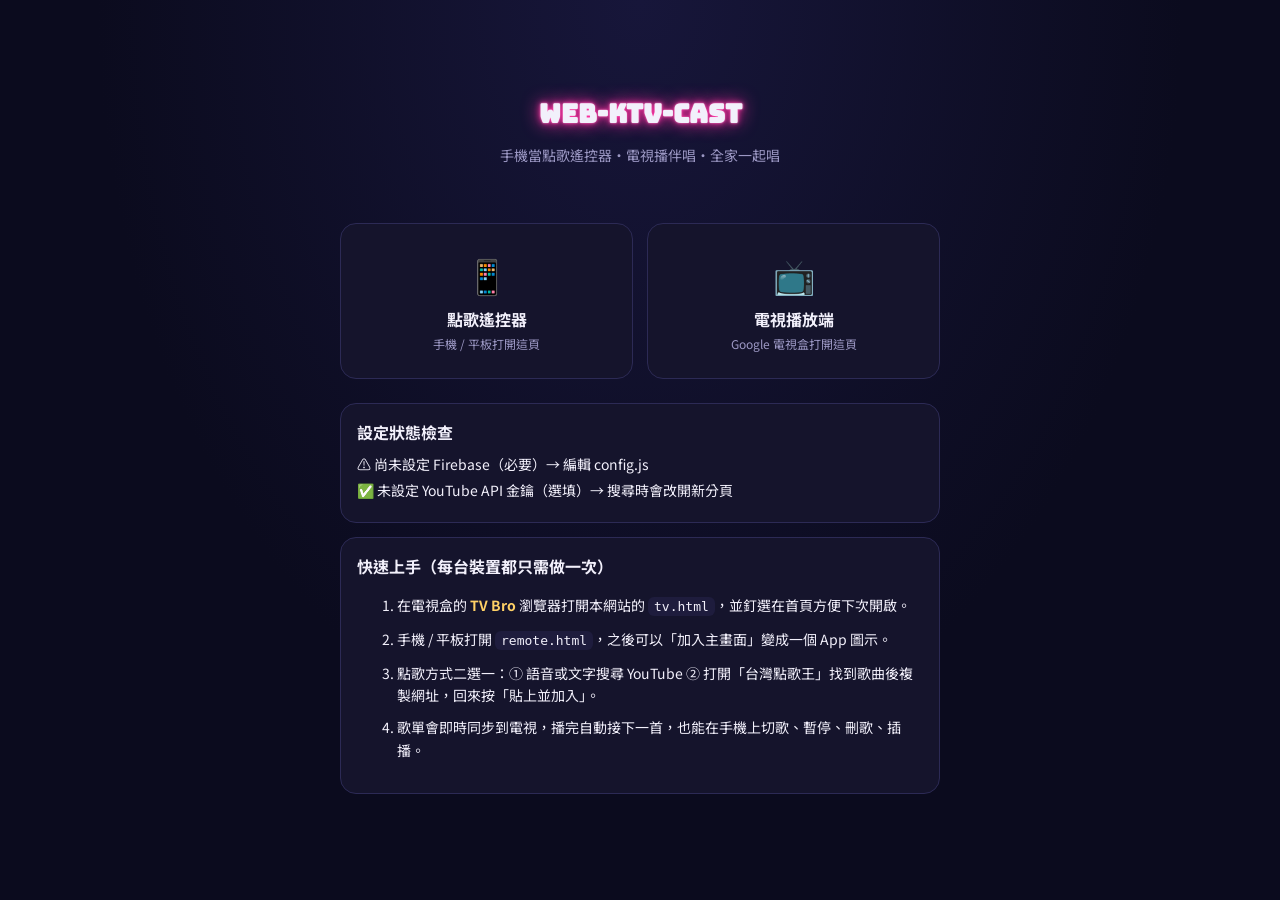
<file: index.html>
<!DOCTYPE html>
<html lang="zh-Hant">
<head>
<meta charset="UTF-8" />
<meta name="viewport" content="width=device-width, initial-scale=1.0" />
<title>Web-KTV-Cast｜家庭點歌系統</title>
<link rel="stylesheet" href="style.css" />
<style>
  .wrap{ max-width: 640px; margin: 0 auto; padding: 32px 20px 60px; }
  .hero{ text-align:center; padding: 28px 0 20px; }
  .hero h1{ font-size: 26px; margin: 12px 0 6px; }
  .hero p{ color: var(--text-dim); font-size: 14px; }
  .nav-cards{ display:grid; grid-template-columns: 1fr 1fr; gap: 14px; margin: 24px 0; }
  .nav-card{ text-decoration:none; color:var(--text); text-align:center; padding: 26px 10px; }
  .nav-card .big{ font-size: 34px; display:block; margin-bottom:8px; }
  .nav-card h3{ margin: 4px 0; font-size:16px; }
  .nav-card p{ margin:0; font-size:12px; color:var(--text-dim); }
  .steps li{ margin-bottom: 10px; line-height:1.6; font-size:14px; }
  .steps b{ color: var(--gold); }
  .warn{ border-color: var(--magenta); }
  code{ background:var(--bg-card-2); padding:2px 6px; border-radius:6px; font-size:13px; }
</style>
</head>
<body>
<div class="wrap">
  <div class="hero">
    <div class="eq"><span></span><span></span><span></span><span></span></div>
    <h1 class="neon-title">Web-KTV-Cast</h1>
    <p>手機當點歌遙控器・電視播伴唱・全家一起唱</p>
  </div>

  <div class="nav-cards">
    <a class="card nav-card" href="remote.html">
      <span class="big">📱</span>
      <h3>點歌遙控器</h3>
      <p>手機 / 平板打開這頁</p>
    </a>
    <a class="card nav-card" href="tv.html">
      <span class="big">📺</span>
      <h3>電視播放端</h3>
      <p>Google 電視盒打開這頁</p>
    </a>
  </div>

  <div class="card" id="status-card" style="margin-bottom:14px;">
    <b>設定狀態檢查</b>
    <div id="status-list" style="margin-top:10px; font-size:14px;"></div>
  </div>

  <div class="card">
    <b>快速上手（每台裝置都只需做一次）</b>
    <ol class="steps">
      <li>在電視盒的 <b>TV Bro</b> 瀏覽器打開本網站的 <code>tv.html</code>，並釘選在首頁方便下次開啟。</li>
      <li>手機 / 平板打開 <code>remote.html</code>，之後可以「加入主畫面」變成一個 App 圖示。</li>
      <li>點歌方式二選一：① 語音或文字搜尋 YouTube ② 打開「台灣點歌王」找到歌曲後複製網址，回來按「貼上並加入」。</li>
      <li>歌單會即時同步到電視，播完自動接下一首，也能在手機上切歌、暫停、刪歌、插播。</li>
    </ol>
  </div>
</div>

<script>
(async function(){
  const list = document.getElementById('status-list');
  const cfg = window.WKTV_CONFIG || {};
  const fb = cfg.FIREBASE_CONFIG || {};
  const items = [];

  const fbOk = fb.apiKey && fb.apiKey !== "REPLACE_ME" && fb.databaseURL;
  items.push({
    ok: fbOk,
    label: fbOk ? "Firebase 已設定，可跨裝置同步" : "尚未設定 Firebase（必要）→ 編輯 config.js"
  });

  const ytOk = !!cfg.YOUTUBE_API_KEY;
  items.push({
    ok: true,
    label: ytOk ? "已啟用 YouTube 搜尋（可直接搜尋加歌）" : "未設定 YouTube API 金鑰（選填）→ 搜尋時會改開新分頁"
  });

  list.innerHTML = items.map(i =>
    `<div style="margin-bottom:6px;">${i.ok ? '✅' : '⚠️'} ${i.label}</div>`
  ).join('');
})();
</script>
</body>
</html>
</file>
<file: style.css>
@import url('https://fonts.googleapis.com/css2?family=Bungee&family=Noto+Sans+TC:wght@400;500;700;900&display=swap');

:root{
  --bg: #0b0b1e;
  --bg-card: #15142c;
  --bg-card-2: #1e1c3d;
  --magenta: #ff2fa0;
  --cyan: #22e5ff;
  --gold: #ffd166;
  --text: #f2f0fb;
  --text-dim: #9c98c4;
  --line: #2c2a55;
  --radius: 16px;
}

*{ box-sizing: border-box; }

html,body{
  margin:0; padding:0;
  background: radial-gradient(ellipse at top, #17163a 0%, var(--bg) 60%);
  color: var(--text);
  font-family: 'Noto Sans TC', sans-serif;
  min-height:100vh;
  -webkit-tap-highlight-color: transparent;
}

.display{
  font-family: 'Bungee', 'Noto Sans TC', sans-serif;
  letter-spacing: 0.5px;
}

a{ color: var(--cyan); }

.neon-title{
  font-family: 'Bungee', sans-serif;
  color: var(--text);
  text-shadow:
    0 0 6px var(--magenta),
    0 0 18px var(--magenta),
    0 0 2px #fff;
}

.eq{
  display:inline-flex;
  align-items:flex-end;
  gap:3px;
  height:16px;
  vertical-align:middle;
}
.eq span{
  width:3px;
  background: var(--cyan);
  border-radius: 2px;
  animation: eq 0.9s ease-in-out infinite;
}
.eq span:nth-child(1){ animation-delay: 0s; }
.eq span:nth-child(2){ animation-delay: 0.2s; }
.eq span:nth-child(3){ animation-delay: 0.4s; }
.eq span:nth-child(4){ animation-delay: 0.1s; }
@keyframes eq{
  0%,100%{ height: 4px; }
  50%{ height: 16px; }
}

.card{
  background: var(--bg-card);
  border: 1px solid var(--line);
  border-radius: var(--radius);
  padding: 16px;
}

.btn{
  display:inline-flex; align-items:center; justify-content:center; gap:8px;
  border:none; border-radius: 999px;
  padding: 12px 20px;
  font-family:'Noto Sans TC', sans-serif;
  font-weight:700;
  font-size: 15px;
  cursor:pointer;
  color: var(--bg);
  background: linear-gradient(135deg, var(--cyan), #6ee7ff);
  box-shadow: 0 4px 16px rgba(34,229,255,0.25);
  transition: transform 0.12s ease, box-shadow 0.12s ease;
}
.btn:active{ transform: scale(0.96); }
.btn.magenta{ background: linear-gradient(135deg, var(--magenta), #ff7ac2); box-shadow: 0 4px 16px rgba(255,47,160,0.3); }
.btn.ghost{ background: transparent; color: var(--text); border: 1px solid var(--line); box-shadow:none; }
.btn.gold{ background: linear-gradient(135deg, var(--gold), #ffe29a); box-shadow: 0 4px 16px rgba(255,209,102,0.25); }
.btn:disabled{ opacity:0.35; cursor:not-allowed; }
.btn.icon{ width:52px; height:52px; padding:0; border-radius:50%; font-size:20px; }

input[type=text], textarea{
  width:100%;
  background: var(--bg-card-2);
  border: 1px solid var(--line);
  border-radius: 12px;
  padding: 12px 14px;
  color: var(--text);
  font-size: 15px;
  font-family: inherit;
}
input[type=text]:focus, textarea:focus{
  outline: 2px solid var(--cyan);
  outline-offset: 1px;
}

.tag{
  display:inline-block;
  font-size: 11px;
  font-weight:700;
  padding: 3px 9px;
  border-radius: 999px;
  color: var(--bg);
}
.tag.yt{ background: #ff5c5c; }
.tag.ext{ background: var(--gold); }

.queue-item{
  display:flex; align-items:center; gap:12px;
  padding: 10px;
  border-radius: 12px;
  border: 1px solid var(--line);
  background: var(--bg-card-2);
  margin-bottom: 8px;
}
.queue-item.now{
  border-color: var(--magenta);
  box-shadow: 0 0 0 1px var(--magenta), 0 0 16px rgba(255,47,160,0.25);
}
.queue-item.played{
  opacity: 0.55;
}
.queue-item.played .title{ color: var(--text-dim); }
.queue-item .thumb{
  width:56px; height:40px; border-radius:8px; object-fit:cover;
  background: #000; flex-shrink:0;
}
.queue-item .meta{ flex:1; min-width:0; }
.queue-item .meta .title{ font-weight:700; font-size:14px; white-space:nowrap; overflow:hidden; text-overflow:ellipsis; }
.queue-item .meta .artist{ font-size:12px; color: var(--text-dim); white-space:nowrap; overflow:hidden; text-overflow:ellipsis; }
.queue-item .actions{ display:flex; gap:6px; flex-shrink:0; }
.queue-item .actions button{
  border:none; background: var(--bg-card); color: var(--text-dim);
  width:30px; height:30px; border-radius:8px; cursor:pointer; font-size:14px;
}
.queue-item .actions button:hover{ color: var(--text); }

.tabbar{
  display:flex; gap:8px;
  background: var(--bg-card);
  border-radius: 999px;
  padding: 4px;
  border: 1px solid var(--line);
}
.tabbar button{
  flex:1;
  border:none; background:transparent; color: var(--text-dim);
  padding: 10px 8px; border-radius: 999px; font-weight:700; font-size:13px; cursor:pointer;
  font-family: inherit;
}
.tabbar button.active{
  background: linear-gradient(135deg, var(--magenta), #a742ff);
  color: white;
}

.empty-state{
  text-align:center; color: var(--text-dim); padding: 32px 12px; font-size: 14px;
}

::-webkit-scrollbar{ width:6px; height:6px; }
::-webkit-scrollbar-thumb{ background: var(--line); border-radius:3px; }
</file>
